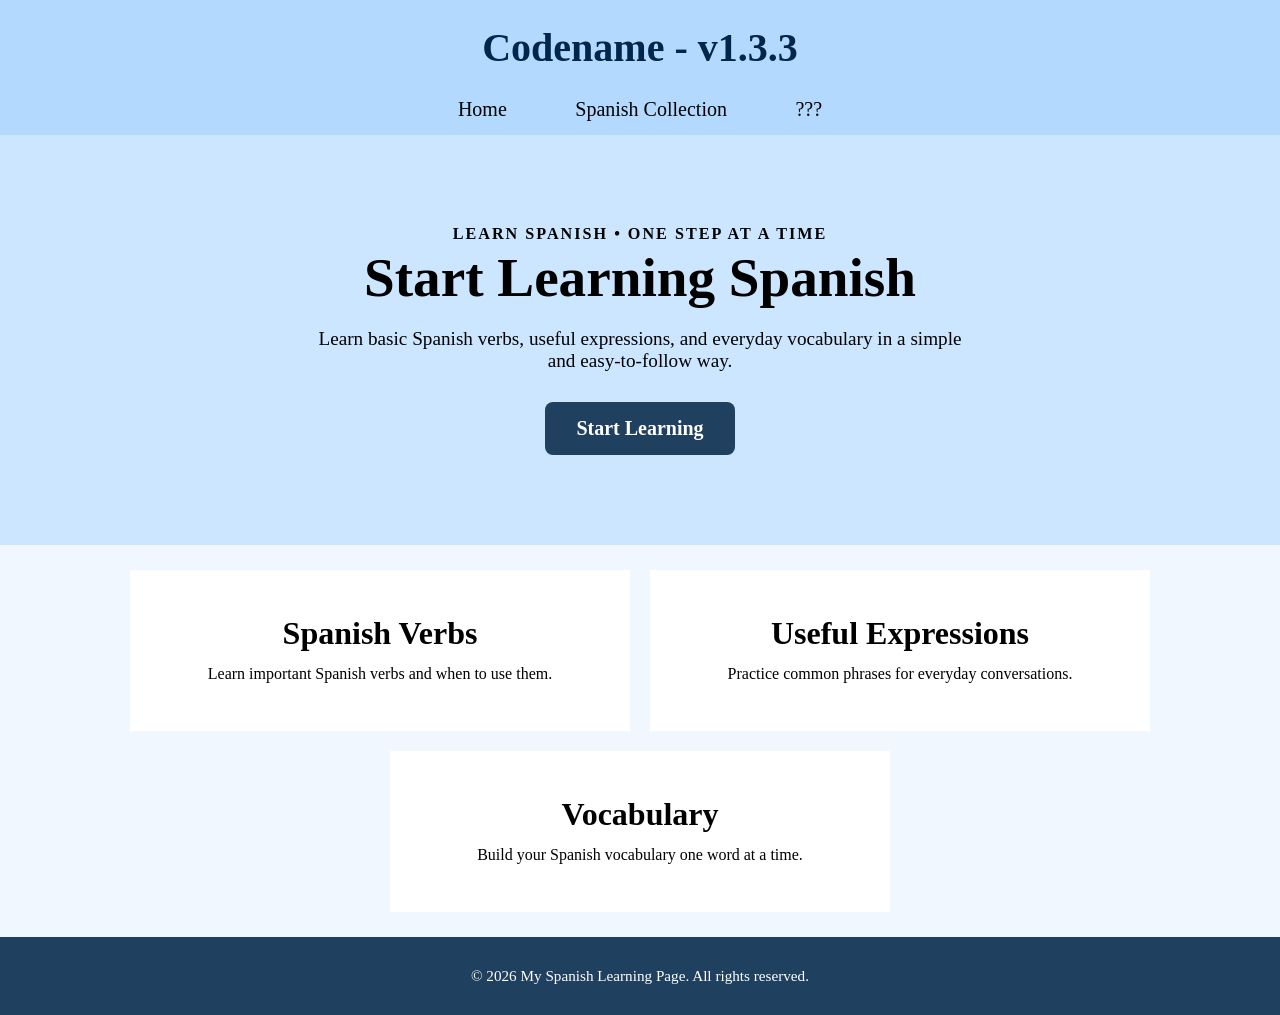
<file: index.html>
<!DOCTYPE html>
<html lang="en">

<head>
    <meta charset="UTF-8">
    <meta name="viewport" content="width=device-width, initial-scale=1.0">
    <link rel="stylesheet" href="styles.css">
    <title>My Spanish Learning Page</title>
    <style>
        /* Navigation Bar */
        nav {
            background: hsl(210, 100%, 85%);
            color: hsl(210, 100%, 15%);
            padding: 22.5px 22.5px 0px 22.5px;
            text-align: center;
            position: sticky;
            top: 0;
        }

        nav h2 {
            margin: 0px 0px 11.25px 0px;
            font-size: 2.5rem;
            line-height: 1.25;
        }

        nav ul {
            margin: 0px;
            list-style: none;
            padding: 0px;
            display: flex;
            justify-content: center;
            flex-wrap: wrap;
            gap: 12.5px;
        }

        .nav-button {
            background: none;
            border: none;
            font-family: inherit;
            cursor: pointer;
            font-size: 1.25rem;
            border-radius: 8px;
            padding: 14px 28px;
        }

        nav button:hover {
            background-color: hsla(210, 50%, 50%, 0.20);
        }

        /* Footer */
        footer {
            background-color: hsl(210, 50%, 25%);
            color: white;
            text-align: center;
            padding: 30px 30px;
        }

        footer p {
            font-size: 0.95rem;
        }

        /* Hero Section */
        .hero {
            padding: 90px 20px;
            text-align: center;
            background: hsl(210, 100%, 90%);
        }

        .hero-subtitle {
            font-size: 1.01rem;
            font-weight: bold;
            letter-spacing: 2px;
            text-transform: uppercase;
            margin-bottom: 5px;
        }

        .hero h1 {
            font-size: 3.45rem;
            line-height: 1.1;
            margin-bottom: 20px;
        }

        .hero-description {
            max-width: 650px;
            margin: 0 auto 30px;
            font-size: 1.2rem;
        }

        .hero-button {
            background-color: hsl(210, 50%, 25%);
            color: white;
            border: none;
            border-radius: 8px;
            padding: 15px 31px;
            font-size: 1.25rem;
            font-family: inherit;
            font-weight: bold;
            cursor: pointer;
        }

        .hero-button:hover {
            opacity: 0.85;
        }

        /* Features Section */
        .hero-cards {
            display: flex;
            justify-content: center;
            flex-wrap: wrap;
            gap: 20px;
            max-width: 1100px;
            margin: 25px auto;
            padding: 0 22.5px;
        }

        .hero-card {
            background-color: white;
            padding: 45px;
            width: 100%;
            max-width: 500px;
            text-align: center;
        }

        .hero-card h2 {
            margin-bottom: 10px;
            font-size: 2rem;
        }

        .hero-card p {
            line-height: 1.5;
        }

        /* Breadcrumbs */
        .breadcrumbs {
            max-width: 1100px;
            margin: 25px auto 0;
            padding: 0 22.5px;
            display: flex;
            align-items: center;
            flex-wrap: wrap;
            gap: 8px;
            font-size: 1.25rem;
        }

        .breadcrumb-button {
            background: none;
            border: none;
            font-family: inherit;
            font-size: 1.25rem;
            cursor: pointer;
            padding: 0;
        }

        .breadcrumb-button:hover {
            text-decoration: underline;
        }

        .breadcrumb-current {
            color: hsl(210, 50%, 30%);
            font-weight: bold;
        }

        .breadcrumb-separator {
            color: hsl(210, 30%, 45%);
        }

        /* Learning Sections */
        .spanish-collection {
            display: flex;
            justify-content: center;
            flex-wrap: wrap;
            gap: 20px;
            max-width: 1100px;
            margin: 25px auto;
            padding: 0 22.5px;
        }

        .spanish-collection-section {
            background-color: white;
            padding: 45px;
            width: 100%;
            max-width: 500px;
        }

        .spanish-collection-section h2 {
            font-size: 1.75rem;
            margin-bottom: 15px;
        }

        .spanish-collection-section h3 {
            font-size: 1.1rem;
            margin-bottom: 15px;
        }

        .spanish-collection-section li {
            line-height: 25px;
            font-size: 1rem;
        }

        .spanish-collection-section ul {
            list-style: none;
            padding-left: 0;
        }

        /* Verb Navigation Cards */
        .spanish-collection-button {
            background: white;
            border: none;
            padding: 45px;
            width: 100%;
            max-width: 500px;
            text-align: left;
            font-family: inherit;
            cursor: pointer;
        }

        .spanish-collection-button:hover {
            background-color: hsl(210, 100%, 90%);
        }

        .spanish-collection-button h2 {
            font-size: 1.75rem;
            margin-bottom: 15px;
        }

        .spanish-collection-button p {
            line-height: 1.5;
            font-size: 1rem;
        }


        /* Mobile screens */
        @media (max-width: 600px) {

            /* Navigation Bar */
            nav {
                position: static;
                display: block;
                padding: 22.5px;
            }

            nav ul {
                flex-direction: column;
                align-items: stretch;
                gap: 5px;
            }

            .nav-button {
                font-size: 1.125rem;
                border-radius: 8px;
                padding: 9.33px 28px;
            }

            main {
                width: 100%;
                margin: 0 auto;
                padding: 0 0px;
            }

            /* Hero Section */
            .hero {
                padding: 90px 20px;
            }

            .hero h1 {
                font-size: 2.5rem;
                line-height: 1;
            }

            .hero-description {
                max-width: 361px;
                font-size: 1.1rem;
            }

            .hero-button {
                font-size: 1.125rem;
                width: 100%;
                max-width: 350px;
                padding: 14px 28px;
            }

            .hero-card h2 {
                margin-bottom: 7.5px;
                font-size: 1.8rem;
            }

            .hero-card p {
                line-height: 1.25;
            }

            /* Breadcrumbs */
            .breadcrumbs {
                margin-top: 20px;
                padding: 0 22.5px;
                font-size: 1.25rem;
                gap: 16px;
            }

            .breadcrumb-button {
                font-size: 1.25rem;
            }

            /* Learning Sections */
            .spanish-collection-section h2 {
                font-size: 1.5rem;
                margin-bottom: 10px;
            }

            .spanish-collection-section h3 {
                font-size: 0.9rem;
                margin-bottom: 10px;
            }

            .spanish-collection-section li {
                line-height: 25px;
                font-size: 1rem;
            }

            .spanish-collection-button {
                padding: 35px;
            }

            .spanish-collection-button h2 {
                font-size: 1.5rem;
            }
        }
    </style>
</head>

<body>
    <!-- Navigation Bar -->
    <nav>
        <h2>Codename - v1.3.3</h2>
        <ul>
            <li>
                <button type="button" class="nav-button" onclick="showPage('home')">
                    Home
                </button>
            </li>

            <li>
                <button type="button" class="nav-button" onclick="showPage('collection')">
                    Spanish Collection
                </button>
            </li>

            <li>
                <button type="button" class="nav-button" onclick="showPage('settings')">
                    ???
                </button>
            </li>
        </ul>
    </nav>

    <main>
        <!-- ==================== HOME ==================== -->
        <section id="home" class="page">
            <!-- Hero Section -->
            <div class="hero">
                <p class="hero-subtitle">
                    Learn Spanish • One Step at a Time
                </p>
                <h1>
                    Start Learning Spanish
                </h1>
                <p class="hero-description">
                    Learn basic Spanish verbs, useful expressions, and everyday vocabulary
                    in a simple and easy-to-follow way.
                </p>
                <button type="button" class="hero-button" onclick="showPage('collection')">
                    Start Learning
                </button>

            </div>

            <!-- Features Section -->
            <div class="hero-cards">
                <div class="hero-card">
                    <h2>Spanish Verbs</h2>
                    <p>
                        Learn important Spanish verbs and when to use them.
                    </p>
                </div>
                <div class="hero-card">
                    <h2>Useful Expressions</h2>
                    <p>
                        Practice common phrases for everyday conversations.
                    </p>
                </div>
                <div class="hero-card">
                    <h2>Vocabulary</h2>
                    <p>
                        Build your Spanish vocabulary one word at a time.
                    </p>
                </div>
            </div>
        </section>

        <!-- ==================== SPANISH COLLECTION ==================== -->
        <section id="collection" class="page">
            <div class="breadcrumbs">
                <span class="breadcrumb-current">
                    Spanish Collection
                </span>
            </div>
            <div class="spanish-collection">
                <!-- Interjections -->
                <button type="button" class="spanish-collection-button" onclick="showPage('interjection')">
                    <h2>Interjections</h2>
                    <p>
                        An interjection is a word or short phrase that expresses a strong or sudden feeling, reaction,
                        or emotion.
                    </p>
                </button>

                <!-- Nouns -->
                <button type="button" class="spanish-collection-button" onclick="showPage('noun')">
                    <h2>Nouns</h2>
                    <p>
                        A noun is a word that names a person, place, thing, animal, or idea.
                    </p>
                </button>

                <button type="button" class="spanish-collection-button" onclick="showPage('verb')">
                    <h2>Verbs</h2>
                    <p>
                        A verb is a word that tells us about an action, state, or condition.
                    </p>
                </button>

                <button type="button" class="spanish-collection-button" onclick="showPage('adverb')">
                    <h2>Adverbs</h2>
                    <p>
                        words that describe or modify a verb, adjective, another adverb, or the whole sentence.
                    </p>
                </button>

                <button type="button" class="spanish-collection-button" onclick="showPage('phrase')">
                    <h2>Phrases</h2>
                    <p>
                        a group of words that work together to express an idea or meaning, but usually does not contain
                        a complete subject + verb combination.
                    </p>
                </button>

                <button type="button" class="spanish-collection-button" onclick="showPage('adjective')">
                    <h2>Adjectives</h2>
                    <p>
                        a word that describes or gives information about a noun or pronoun.
                    </p>
                </button>
            </div>
        </section>

        <!-- ==================== INTERJECTIONS ==================== -->
        <section id="interjection" class="page">
            <div class="breadcrumbs">
                <button type="button" class="breadcrumb-button" onclick="showPage('collection')">
                    Spanish Collection
                </button>
                <span class="breadcrumb-separator">
                    →
                </span>
                <span class="breadcrumb-current">
                    Interjections
                </span>
            </div>

            <div class="spanish-collection">
                <div class="spanish-collection-section">
                    <h2>
                        Expression
                    </h2>
                    <h3>
                        a word, phrase, or group of words used to communicate an idea, feeling, thought, or response.
                    </h3>
                    <ul>
                        <li>Hello / Hola</li>
                        <li>Goodbye - Adiós</li>
                    </ul>
                    </ul>
                </div>
            </div>
        </section>

        <!-- ==================== NOUNS ==================== -->
        <section id="noun" class="page">
            <div class="breadcrumbs">
                <button type="button" class="breadcrumb-button" onclick="showPage('collection')">
                    Spanish Collection
                </button>
                <span class="breadcrumb-separator">
                    →
                </span>
                <span class="breadcrumb-current">
                    Nouns
                </span>
            </div>

            <div class="spanish-collection">
                <div class="spanish-collection-section">
                    <h2>
                        Profession
                    </h2>
                    <h3>
                        a type of work that usually requires specialized education, training, or skills.
                    </h3>
                    <ul>
                        <li>Student = el/la estudiante</li>
                        <li>Teacher = el profesor/la profesora</li>
                        <li>Doctor = el doctor/la doctora</li>
                        <li>Engineer = el ingeniero/la ingeniera</li>
                    </ul>
                    </ul>
                </div>

                <div class="spanish-collection-section">
                    <h2>
                        Country
                    </h2>
                    <h3>
                        A country is a nation or territory with its own government, laws, and borders.
                    </h3>
                    <ul>
                        <li>Argentina / Argentina</li>
                        <li>Canada / Canadá</li>
                        <li>Spain / España</li>
                        <li>United States / Estados Unidos</li>
                        <li>Mexico / México</li>
                        <li>United Kingdom / Reino Unido</li>
                    </ul>
                    </ul>
                </div>
            </div>
        </section>

        <!-- ==================== VERBS ==================== -->
        <section id="verb" class="page">
            <div class="breadcrumbs">
                <button type="button" class="breadcrumb-button" onclick="showPage('collection')">
                    Spanish Collection
                </button>
                <span class="breadcrumb-separator">
                    →
                </span>
                <span class="breadcrumb-current">
                    Verbs
                </span>
            </div>

            <div class="spanish-collection">
                <button type="button" class="spanish-collection-button" onclick="showPage('ser')">
                    <h2>Ser</h2>
                    <p>
                        Learn when to use the Spanish verb "ser."
                    </p>
                </button>


                <button type="button" class="spanish-collection-button" onclick="showPage('llamarse')">
                    <h2>Llamarse</h2>
                    <p>
                        Learn when to use the Spanish verb "tener."
                    </p>
                </button>

                <button type="button" class="spanish-collection-button" onclick="showPage('tener')">
                    <h2>Tener</h2>
                    <p>
                        Learn when to use the Spanish verb "tener."
                    </p>
                </button>

            </div>
        </section>

        <!-- ==================== SER ==================== -->
        <section id="ser" class="page">
            <div class="breadcrumbs">
                <button type="button" class="breadcrumb-button" onclick="showPage('collection')">
                    Spanish Collection
                </button>
                <span class="breadcrumb-separator">
                    →
                </span>
                <button type="button" class="breadcrumb-button" onclick="showPage('verb')">
                    Verbs
                </button>
                <span class="breadcrumb-separator">
                    →
                </span>
                <span class="breadcrumb-current">
                    Ser
                </span>
            </div>

            <div class="spanish-collection">
                <div class="spanish-collection-section">
                    <h2>
                        When to Use the Spanish Verb "Ser"
                    </h2>
                    <h3>
                        A simple way to remember when to use the Spanish verb "ser."
                    </h3>
                    <ul>
                        <li>Name - I'm Erlin / Soy Erlin</li>
                        <li>Identity - He is Elkin / Él es Elkin</li>
                        <li>Professions - I'm a student / Soy estudiante</li>
                        <li>Nationalities - I'm Mexican / Soy mexicano</li>
                        <li>Countries of origin - I'm from Spain / Soy de España</li>
                        <li>Relationships - I'm his father / Soy su padre</li>
                        <li>People - He is a man / Él es un hombre</li>
                        <li>Physical Attributes - He is tall / Él es alto</li>
                        <li>Personality Traits - I'm happy / Soy alegre</li>
                        <li>Characteristic (Using Home) - The house is big / La casa es grande</li>
                        <li>Dates - Is it March 4th? / ¿Es cuatro de marzo?</li>
                        <li>Events - When is your birthday? / ¿Cuándo es tu cumpleaños?</li>
                    </ul>
                </div>
            </div>
        </section>

        <!-- ==================== LLAMARSE ==================== -->
        <section id="llamarse" class="page">
            <div class="breadcrumbs">
                <button type="button" class="breadcrumb-button" onclick="showPage('collection')">
                    Spanish Collection
                </button>
                <span class="breadcrumb-separator">
                    →
                </span>
                <button type="button" class="breadcrumb-button" onclick="showPage('verb')">
                    Verbs
                </button>
                <span class="breadcrumb-separator">
                    →
                </span>
                <span class="breadcrumb-current">
                    Llamarse
                </span>
            </div>
            <div class="spanish-collection">
                <div class="spanish-collection-section">
                    <h2>
                        When to Use the Spanish Verb "Llamarse"
                    </h2>
                    <h3>
                        A simple way to remember when to use the Spanish verb "llamarse."
                    </h3>
                    <ul>
                        <li>
                            Introducing yourself or name - My name is John / Me llamo John
                        </li>
                        <li>
                            Identity - His name is Elkin / Él se llama Elkin
                        </li>
                    </ul>
                </div>
            </div>
        </section>

        <!-- ==================== TENER ==================== -->
        <section id="tener" class="page">
            <div class="breadcrumbs">
                <button type="button" class="breadcrumb-button" onclick="showPage('collection')">
                    Spanish Collection
                </button>
                <span class="breadcrumb-separator">
                    →
                </span>
                <button type="button" class="breadcrumb-button" onclick="showPage('verb')">
                    Verbs
                </button>
                <span class="breadcrumb-separator">
                    →
                </span>
                <span class="breadcrumb-current">
                    Tener
                </span>
            </div>

            <div class="spanish-collection">
                <div class="spanish-collection-section">
                    <h2>
                        When to Use the Spanish Verb "Tener"
                    </h2>
                    <h3>
                        A simple way to remember when to use the Spanish verb "tener."
                    </h3>
                    <ul>
                        <li>
                            Relationships - I have a brother / Tengo un hermano
                        </li>
                        <li>
                            Specific body features - He has light eyes / Él tiene ojos claros
                        </li>
                        <li>
                            Possession (Rooms) - I have a small apartment / Tengo un apartamento pequeño
                        </li>
                    </ul>
                </div>
            </div>
        </section>

        <!-- ==================== ADVERBS ==================== -->
        <section id="adverb" class="page">
            <div class="breadcrumbs">
                <button type="button" class="breadcrumb-button" onclick="showPage('collection')">
                    Spanish Collection
                </button>
                <span class="breadcrumb-separator">
                    →
                </span>
                <span class="breadcrumb-current">
                    Adverbs
                </span>
            </div>

            <div class="spanish-collection">
                <div class="spanish-collection-section">
                    <h2>
                        Question
                    </h2>
                    <h3>
                        a sentence or expression used to ask for information, an answer, or clarification.
                    </h3>
                    <ul>
                        <li>What is your brother like? = ¿Cómo es tu hermano?</li>
                        <li>Where is your house? = ¿Dónde está tu casa?</li>
                        <li>What is a computer? = ¿Qué es una computadora?</li>
                    </ul>
                    </ul>
                </div>

                <div class="spanish-collection-section">
                    <h2>
                        Expression
                    </h2>
                    <h3>a word, phrase, or group of words used to communicate an idea, feeling, thought, or response.
                    </h3>
                    <ul>
                        <li>Yes, I am a student / Sí, soy estudiante</li>
                        <li> No, I don't have a dog / No, no tengo un perro</li>
                    </ul>
                </div>
            </div>
        </section>

        <!-- ==================== PHRASES ==================== -->
        <section id="phrase" class="page">
            <div class="breadcrumbs">
                <button type="button" class="breadcrumb-button" onclick="showPage('collection')">
                    Spanish Collection
                </button>
                <span class="breadcrumb-separator">
                    →
                </span>
                <span class="breadcrumb-current">
                    Phrases
                </span>
            </div>

            <div class="spanish-collection">
                <button type="button" class="spanish-collection-button" onclick="showPage('questionphrase')">
                    <h2>Question Phrases</h2>
                    <p>
                        groups of words used to ask for information, an answer, or clarification.
                    </p>
                </button>

                <button type="button" class="spanish-collection-button" onclick="showPage('socialphrase')">
                    <h2>Social Phrases</h2>
                    <p>
                        a group of words used in social interactions to communicate politely with other people.
                    </p>
                </button>

                <button type="button" class="spanish-collection-button" onclick="showPage('responsephrase')">
                    <h2>Response Phrases</h2>
                    <p>
                        a group of words used to reply or react to what another person says.
                    </p>
                </button>
            </div>
        </section>

        <!-- ==================== QUESTION PHRASES ==================== -->
        <section id="questionphrase" class="page">
            <div class="breadcrumbs">
                <button type="button" class="breadcrumb-button" onclick="showPage('collection')">
                    Spanish Collection
                </button>
                <span class="breadcrumb-separator">
                    →
                </span>
                <button type="button" class="breadcrumb-button" onclick="showPage('phrase')">
                    Phrases
                </button>
                <span class="breadcrumb-separator">
                    →
                </span>
                <span class="breadcrumb-current">
                    Question Phrases
                </span>
            </div>

            <div class="spanish-collection">
                <div class="spanish-collection-section">
                    <h2>
                        What’s your name?
                    </h2>
                    <h3>
                        It asks for a person’s name/identity.
                    </h3>
                </div>

                <div class="spanish-collection-section">
                    <h2>
                        Where are you from?
                    </h2>
                    <h3>
                        It asks about a person's country, city, or place of origin.
                    </h3>
                </div>

                <div class="spanish-collection-section">
                    <h2>
                        What do you do?
                    </h2>
                    <h3>
                        It asks about a person’s profession or occupation.
                    </h3>
                </div>

                <div class="spanish-collection-section">
                    <h2>
                        And you?
                    </h2>
                    <h3>
                        a short question used to ask the other person the same information.
                    </h3>
                </div>
            </div>
        </section>

        <!-- ==================== SOCIAL PHRASES ==================== -->
        <section id="socialphrase" class="page">
            <div class="breadcrumbs">
                <button type="button" class="breadcrumb-button" onclick="showPage('collection')">
                    Spanish Collection
                </button>
                <span class="breadcrumb-separator">
                    →
                </span>
                <button type="button" class="breadcrumb-button" onclick="showPage('phrase')">
                    Phrases
                </button>
                <span class="breadcrumb-separator">
                    →
                </span>
                <span class="breadcrumb-current">
                    Social Phrases
                </span>
            </div>

            <div class="spanish-collection">
                <div class="spanish-collection-section">
                    <h2>
                        Nice to meet you
                    </h2>
                    <h3>
                        a polite expression used when you meet someone for the first time.
                    </h3>
                </div>
            </div>
        </section>

        <!-- ==================== RESPONSE PHRASES ==================== -->
        <section id="responsephrase" class="page">
            <div class="breadcrumbs">
                <button type="button" class="breadcrumb-button" onclick="showPage('collection')">
                    Spanish Collection
                </button>
                <span class="breadcrumb-separator">
                    →
                </span>
                <button type="button" class="breadcrumb-button" onclick="showPage('phrase')">
                    Phrases
                </button>
                <span class="breadcrumb-separator">
                    →
                </span>
                <span class="breadcrumb-current">
                    Response Phrases
                </span>
            </div>

            <div class="spanish-collection">
                <div class="spanish-collection-section">
                    <h2>
                        Me too
                    </h2>
                    <h3>
                        a short phrase used to agree that you have the same feeling, opinion, or experience.
                    </h3>
                </div>
            </div>
        </section>

        <!-- ==================== ADJECTIVES ==================== -->
        <section id="adjective" class="page">
            <div class="breadcrumbs">
                <button type="button" class="breadcrumb-button" onclick="showPage('collection')">
                    Spanish Collection
                </button>
                <span class="breadcrumb-separator">
                    →
                </span>
                <span class="breadcrumb-current">
                    Adjectives
                </span>
            </div>

            <div class="spanish-collection">
                <div class="spanish-collection-section">
                    <h2>
                        Nationality
                    </h2>
                    <h3>
                        the country that a person is from or is connected to as a citizen or national.
                    </h3>
                    <ul>
                        <li>argentino/a = Argentinean</li>
                        <li>británico/a = British</li>
                        <li>canadiense = Canadian</li>
                        <li>español/a = Spanish</li>
                        <li>Americano/a = American</li>
                        <li>mexicano/a = Mexican</li>
                    </ul>
                </div>
            </div>
        </section>

    </main>

    <!-- Footer -->
    <footer>
        <p>
            &copy; 2026 My Spanish Learning Page. All rights reserved.
        </p>
    </footer>

    <script>
        // Page Navigation
        function showPage(pageId, updateHistory = true) {

            // Hide all pages
            const pages = document.querySelectorAll(".page");

            pages.forEach(function (page) {
                page.classList.remove("active");
            });

            // Find the selected page
            const selectedPage = document.getElementById(pageId);

            if (!selectedPage) {
                return;
            }

            // Display the selected page
            selectedPage.classList.add("active");

            // Update browser URL and history
            if (updateHistory) {

                history.pushState(
                    { page: pageId },
                    "",
                    "#" + pageId
                );

            }

            // Scroll to the top
            window.scrollTo({
                top: 0,
                behavior: "smooth"
            });

        }

        // Handle browser Back and Forward buttons
        window.addEventListener("popstate", function (event) {

            const pageId =
                event.state?.page ||
                location.hash.substring(1) ||
                "home";

            showPage(pageId, false);

        });

        // Show the correct page when the website loads
        const initialPage =
            location.hash.substring(1) || "home";

        showPage(
            document.getElementById(initialPage)
                ? initialPage
                : "home",
            false
        );

    </script>
</body>

</html>
</file>
<file: styles.css>
/* Page Switching */
.page {
    display: none;
}

.page.active {
    display: block;
}

/* Global */
* {
    box-sizing: border-box;
    margin: 0;
    padding: 0;
}

html {
    scroll-behavior: smooth;
    scroll-padding-top: 90px;
}

body {
    background-color: hsl(210, 100%, 97%);
}
</file>
<file: my-project/styles.css>
/* Page Switching */
.page {
    display: none;
}

.page.active {
    display: block;
}

/* Global */
* {
    box-sizing: border-box;
    margin: 0;
    padding: 0;
}

html {
    scroll-behavior: smooth;
    scroll-padding-top: 90px;
}

body {
    background-color: hsl(210, 100%, 97%);
}
</file>
